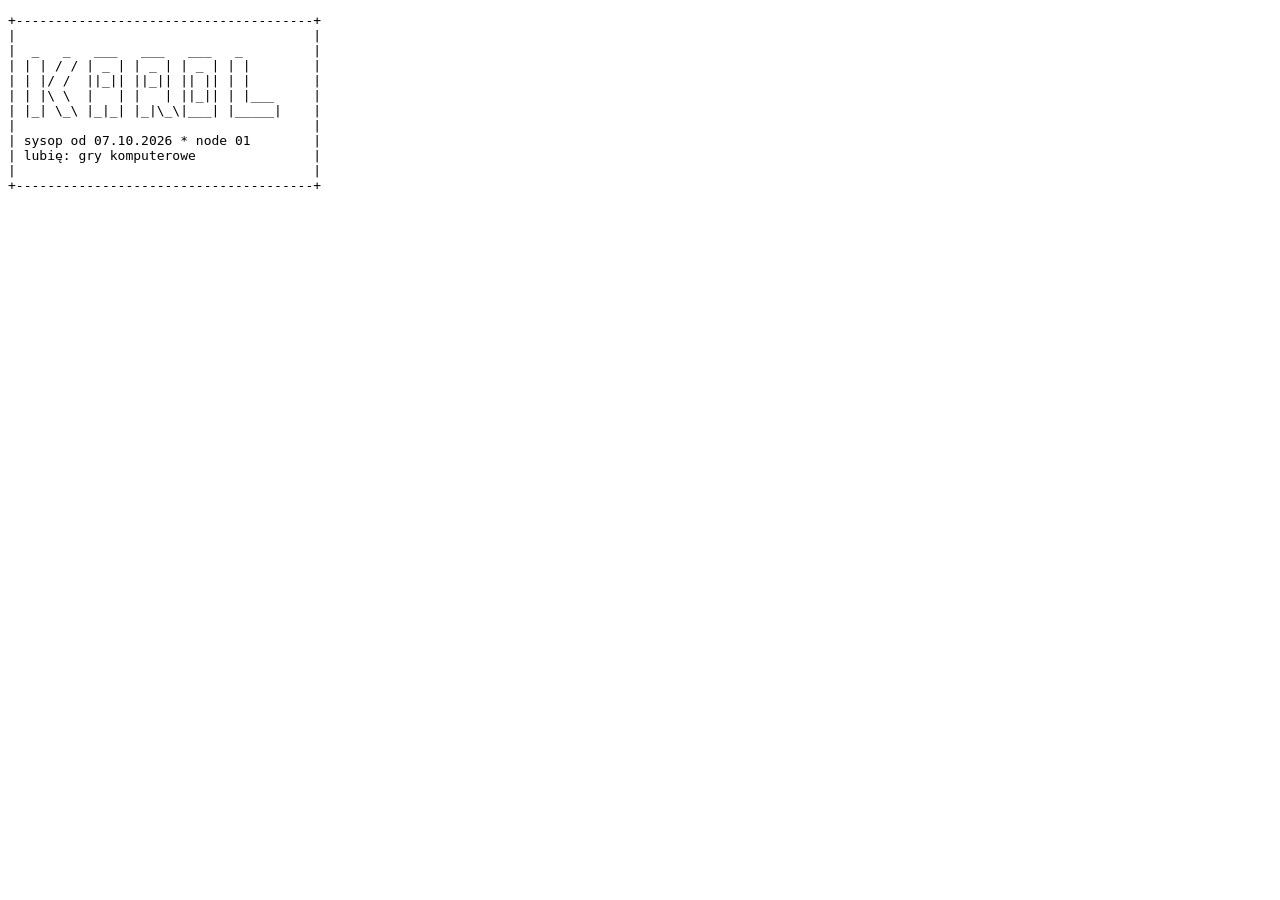
<file: index.html>
<!DOCTYPE html>
<html lang="pl">
<head>
    <meta charset="utf-8">
    <title>SYSOP: Karol</title>
</head>
<body>

<pre>
+--------------------------------------+
|                                      |
|  _   _   ___   ___   ___   _         |
| | | / / | _ | | _ | | _ | | |        |
| | |/ /  ||_|| ||_|| || || | |        |
| | |\ \  |   | |   | ||_|| | |___     |
| |_| \_\ |_|_| |_|\_\|___| |_____|    |
|                                      |
| sysop od 07.10.2026 * node 01        |
| lubię: gry komputerowe               |
|                                      |
+--------------------------------------+
</pre>

</body>
</html>
</file>
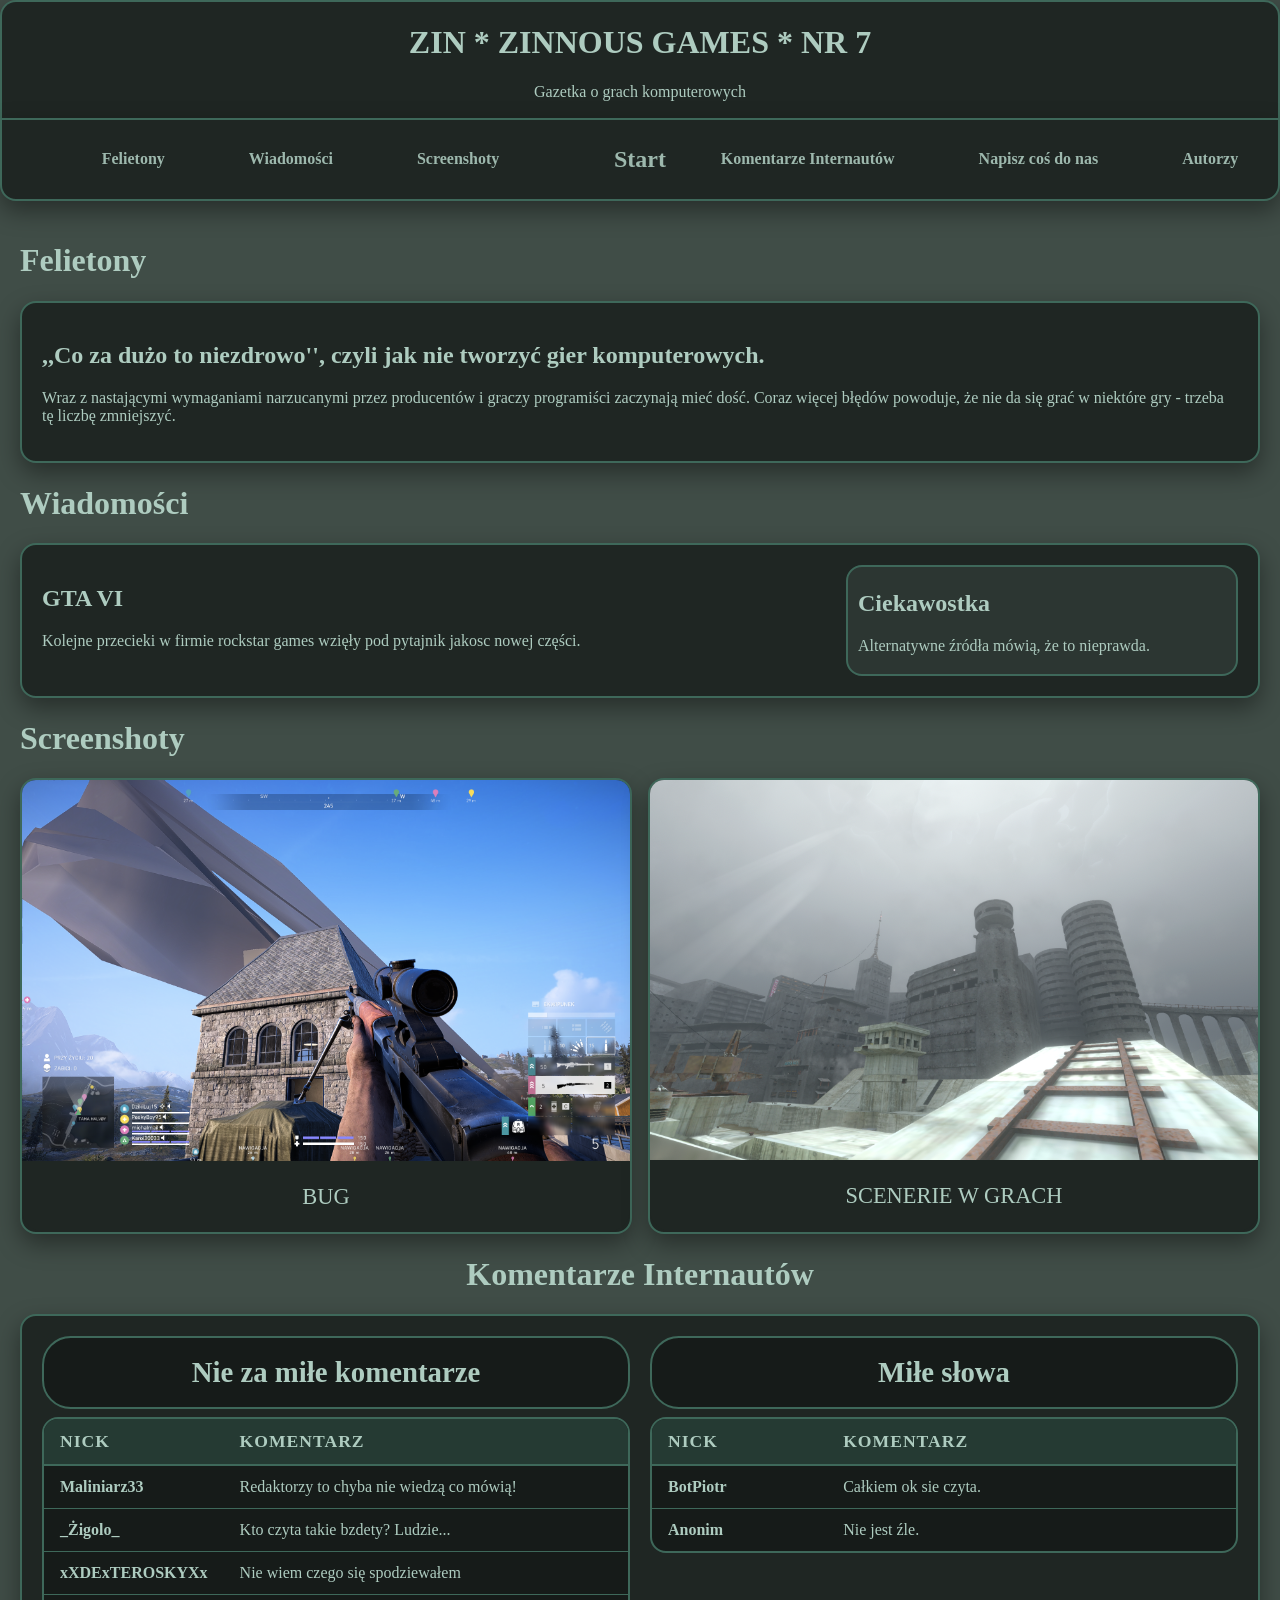
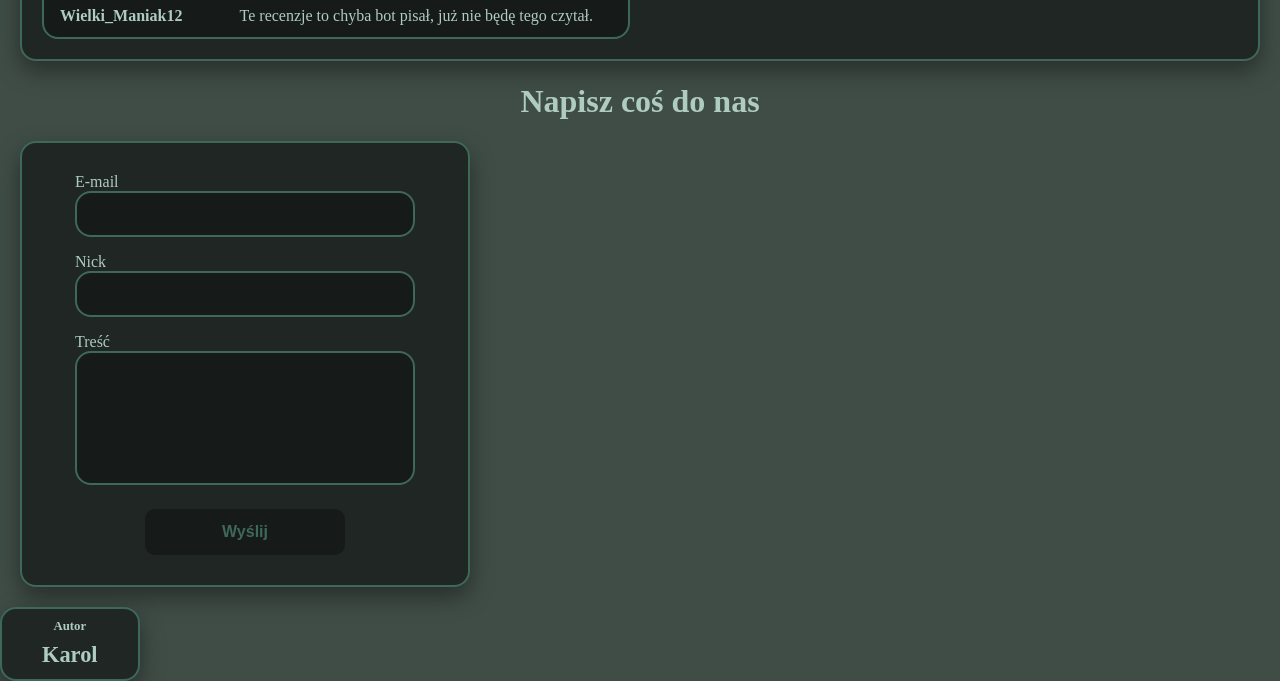
<file: zine.html>
<!DOCTYPE html>
<html lang="pl">
<head>
    <meta charset="UTF-8">
    <meta name="viewport" content="width=device-width, initial-scale=1.0">
    <title>ZIN * ZINNOUS GAMES * NR 7 </title>
    <link rel="stylesheet" href="style.css">
</head>
<body>
    <div class="strona">
        <header id="Tytul">
            <h1>ZIN * ZINNOUS GAMES * NR 7</h1>
            <p>Gazetka o grach komputerowych</p>
        </header>
        <nav>
            <ul>
                <li><a href="#Felietony">Felietony</a></li>
                <li><a href="#Wiadomości">Wiadomości</a></li>
                <li><a href="#Screenshoty">Screenshoty</a></li>
            </ul>
            <h1 id="Spis Tresci"><a href="#Tytul">Start</a></h1>
            <ul>
                <li><a href="#Komentarze">Komentarze Internautów</a></li>
                <li><a href="#Napisz">Napisz coś do nas</a></li>
                <li><a href="#Autorzy">Autorzy</a></li>
            </ul>
        </nav>
        <main>
                
            <h1 id="Felietony">Felietony</h1>
                <article>
                        <h2>,,Co za dużo to niezdrowo'', czyli jak nie tworzyć gier komputerowych.</h2>
                        <p>Wraz z nastającymi wymaganiami narzucanymi przez producentów i graczy programiści zaczynają mieć dość.
                            Coraz więcej błędów powoduje, że nie da się grać w niektóre gry - trzeba tę liczbę zmniejszyć.</p>
                </article>
            
            <h1 id="Wiadomości">Wiadomości</h1>
            <div class="wiadomosci">        
                    <article class="wiadomosc">
                            <h2>GTA VI</h2>
                            <p>Kolejne przecieki w firmie rockstar games wzięły pod pytajnik jakosc nowej części.</p>
                    </article>
                    <aside class="ciekawostka">
                        <h2>Ciekawostka</h2>
                        <p>Alternatywne źródła mówią, że to nieprawda.</p>
                    </aside>
            </div>
        <h1 id="Screenshoty">Screenshoty</h1>
                <ul class = "Zdjecia">
                    <li>
                        <img src="Screen1.png">
                        <span>BUG</span>
                    </li>
                    <li>
                        <img src="Screen2.png">
                        <span>SCENERIE W GRACH</span>
                    </li>
                </ul>
        <h1 id="Komentarze">Komentarze Internautów</h1>
        <div class="komentarze">
            
                <table class="niemile">
                    <caption>Nie za miłe komentarze</caption>
                        <thead>
                            <tr><th scope="col">Nick</th>
                            <th scope="col">Komentarz</th></tr>
                        </thead>
                        <tbody>
                            <tr><td>Maliniarz33</td><td>Redaktorzy to chyba nie wiedzą co mówią!</td></tr>
                            <tr><td>_Żigolo_</td><td>Kto czyta takie bzdety? Ludzie...</td></tr>
                            <tr><td>xXDExTEROSKYXx</td><td>Nie wiem czego się spodziewałem</td></tr>
                            <tr><td>Wielki_Maniak12</td><td>Te recenzje to chyba bot pisał, już nie będę tego czytał.</td></tr>
                        </tbody>
                </table>
                <table class="mile">    
                    <caption>Miłe słowa</caption>
                        <thead>
                            <tr><th scope="col">Nick</th>
                            <th scope="col">Komentarz</th></tr>
                        </thead>
                        <tbody>
                            <tr><td>BotPiotr</td><td>Całkiem ok sie czyta.</td></tr>
                            <tr><td>Anonim</td><td>Nie jest źle.</td></tr>
                        </tbody>
                </table>
            </div>
            <h1 id ="Napisz">Napisz coś do nas</h1>
                <form action="/zapisy" method="post" class="zapisy">
                    <div class="mail">
                        <label for="mail">E-mail</label>
                        <input id="mail" name="mail" type="email" required>
                    </div>
                    <div class="nick">
                        <label for="nick">Nick</label>
                        <input id="nick" name="nick" type="text">
                    </div>
                    <div class="tresc">
                        <label for="tresc">Treść</label>
                        <input id="tresc" name="tresc" type="text">
                    </div>
                    <button type="submit" class="wyslij">Wyślij</button>
                </form>
        </main>
        <footer>
            <h1 id="Autorzy">Autor</h1>
            <h2>Karol</h2>
        </footer>
    </div>
</body>
</html>
</file>
<file: style.css>
.strona { 
    display: grid; 
    grid-auto-columns: auto;
    grid-auto-rows: auto;
    grid-template-areas:
        "header"
        "spis"
        "main"
        "footer"
    ;
    color: rgb(174, 204, 192);
}

header{ grid-area: header;}
body{
    margin: 0;
    background-color: #404d47;
}
main{ grid-area: main;
    margin: 20px;}
footer{ grid-area: footer;}

header,
nav,
footer,
main > article,
.wiadomosci,
.galeria,
.komentarze,
.zapisy {
    background-color: #1f2623;
    border: 2px solid rgb(62, 104, 90);
    border-radius: 16px;
    padding: 20px;
    box-shadow: 0 10px 25px rgba(0, 0, 0, 0.4);
}

header{
    display: block;
    width: 100%;
    box-sizing: border-box;
    padding-top: 1px;
    padding-bottom: 1px;
    border-radius: 1em 1em 0 0;
    border-bottom: none;
}

header h1{
    text-align: center;
}

header p{
    text-align: center;
}

.wiadomosci{
    display: grid; 
    grid-template-columns: 2fr 1fr;
    grid-template-areas:
        "wiadomosc ciekawostka"
    ;
    gap: 20px;
}

.wiadomosc{
    grid-area: wiadomosc;
}

.ciekawostka{
    grid-area: ciekawostka;
    background-color: #2c3632;
    border-radius: 1em 1em 1em 1em;
    padding: 10px;
    padding-top: 3px;
    padding-bottom: 3px;
    border: 2px solid rgb(62, 104, 90);
}

nav{
    width: 100%;
    box-sizing: border-box;
    display: grid;
    grid-template-columns: 1fr auto 1fr;
    grid-auto-rows: auto;
    column-gap: 30px;
    position: sticky;
    top: 0;
    grid-template-areas:
        "lewa tresci prawa"
    ;
    justify-items: center;
    border-radius: 0 0 1em 1em;
    padding: 1px 20px;
}

#Felietony, #Wiadomości, #Screenshoty, #Komentarze, #Napisz, #Autorzy{scroll-margin-top: 100px;}

nav ul{
    display: grid;
    align-items: center;
    grid-auto-flow: column;
    list-style: none;
    gap: 70px;
    padding: 0;
    margin: 0;
}

nav ul li{
    display:block; 
    border-radius: 1em 1em 1em 1em;
    width: auto;
    border: 2px solid transparent;
}

nav ul li:hover {
    background-color: #1f362e;
    border: 2px solid rgb(62, 104, 90);
}

nav h1 a:hover{
    color: #1f362e;  
}

nav ul li:active {
    background-color: #1f362e;   
    transform: scale(0.95);      
    border: 2px solid rgb(62, 104, 90);
}

nav h1 a:active{
    color: #1f362e;                 
    -webkit-text-stroke: 1px rgb(62, 104, 90);
}

nav h1 a, nav ul li a{
    padding: 5px;
    border-radius: 1em;
    color: rgb(157, 184, 173);          
    text-decoration: none;
    font-weight: bold;
    display: block;           
    text-align: center;
}

.Zdjecia img {
    display: block;
    width: 100%;
    height: auto;
}

.Zdjecia li{
    display: grid;
    grid-template-rows: auto auto;
    overflow: hidden;
    background-color: #1f2623;
    border-radius: 1em;
    border: 2px solid rgb(62, 104, 90);
    box-shadow: 0 10px 25px rgba(0, 0, 0, 0.4);
}

.Zdjecia{
    display: grid; 
    grid-template-columns: repeat(auto-fit, minmax(300px, 1fr));
    gap: 1em;
    list-style: none;
    padding: 0;
}

.Zdjecia span{
    display: block;
    background-color: #1f2623;
    padding: 1em 1em;
    font-size: 1.4rem;
    text-align: center;
    border-radius: 0 0 1em 1em;
}

.komentarze{
    display: grid;
    grid-template-columns: 1fr 1fr;
    grid-template-areas: "niemile mile";
    gap: 20px;
    align-items: start;
}

.niemile, .mile {
    width: 100%;
    border-collapse: separate; 
    border-spacing: 0;
    border-radius: 1em 1em 1em 1em;         
    border: 2px solid rgb(62, 104, 90);
    background-color: #161b19; 
    text-align: left;
}

.niemile caption, .mile caption {
    font-weight: bold;
    font-size: 1.8rem;
    padding: 18px 22px;
    margin-bottom: 8px;
    background-color: #161b19;
    border: 2px solid rgb(62, 104, 90);
    border-radius: 1em 1em 1em 1em;
}

.niemile th, .mile th {
    background-color: #253a33; 
    padding: 12px 16px;
    font-size: 1.1rem;
    font-weight: bold;
    text-transform: uppercase;
    letter-spacing: 1px;
    border-bottom: 2px solid rgb(62, 104, 90);
    border-left: none;
    border-right: none;
}

.niemile th:first-child,
.mile th:first-child {
    border-top-left-radius: 0.8em; 
}

.niemile th:last-child,
.mile th:last-child {
    border-top-right-radius: 0.8em;
}

.niemile td, .mile td {
    padding: 12px 16px;
    border-bottom: 1px solid rgba(62, 104, 90); 
}

.niemile td:first-child, .mile td:first-child {
    font-weight: bold;
    width: 30%;
}

.niemile tbody tr:last-child td,
.mile tbody tr:last-child td {
    border-bottom: none;
}

.zapisy{
    display: grid;
    grid-template-areas: "mail nick tresc";
}

.zapisy{
    display: grid;
    grid-template-areas: "mail""nick""tresc""wyslij";
    box-sizing: border-box;
    max-width: 450px;
    width: 100%;
    justify-self: center;
    align-self: center;
    gap: 16px;
    padding: 30px;
}



footer, #Komentarze, #Napisz{
    text-align: center;
}

.zapisy input{
    width: 100%;
    box-sizing: border-box;
    padding: 12px 16px;   
    font-size: 1rem;
    border-radius: 1em 1em 1em 1em;
    border: 2px solid rgb(62, 104, 90);
    background-color: #161b19;
    color:rgb(62, 104, 90);
    outline: none;
}

.mail, .nick, .tresc {
    width: 340px;            
    max-width: 100%;  
    justify-self: center;         
}

.wyslij{
    width: 200px;             
    max-width: 100%;          
    justify-self: center;     
    box-sizing: border-box;

    padding: 12px 20px;
    margin-top: 8px;
    font-size: 1rem;
    font-weight: bold;

    color: rgb(62, 104, 90);
    background-color: #161b19;
    border: 2px solid transparent; 
    border-radius: 10px;
    cursor: pointer;
}

.tresc input {
    padding-bottom: 100px;     
}

.wyslij:hover {
    background-color: #1f362e;
    border-color: rgb(62, 104, 90);
    color: rgb(157, 184, 173);
}

.wyslij:active {
    transform: scale(0.96);
    background-color: #162620;
}

.mail{grid-area: mail;}
.nick{grid-area: nick;}
.tresc{grid-area: tresc;}
.wyslij{grid-area: wyslij;}

footer{
    width: fit-content;           
    justify-self: left;
    padding: 1px 40px;
    justify-items: center;
}

footer h1{
    font-size: 0.8rem;
}

footer h2 {
    margin: 4px 0 0 0;
    font-size: 1.4rem;
    padding-bottom: 10px;
}

@media(prefers-color-scheme: dark){
    body{
        background-color: #1d1d1d;
    }
}

 @media(max-width: 722px){

     .strona {
        grid-template-columns: 1fr;
    }

    main {
        margin: 10px;
    }

    header, nav, footer, main > article, .wiadomosci, .galeria, .komentarze, .zapisy {
        padding: 15px;
        width: 100%;
        height: auto; 
        min-width: 0;
        box-sizing: border-box;
    }

    nav {
        grid-template-columns: 1fr;
        grid-template-areas: none; 
        position: static; 
        gap: 10px;
    }

    nav h1 {
        text-align: center;
        margin: 5px 0;
    }

    nav ul {
        grid-auto-flow: row; 
        justify-content: stretch;
        gap: 8px;
        width: 100%;
    }

    nav ul li {
        width: 100%;
        text-align: center;
    }

    .wiadomosci {
        grid-template-columns: 1fr;
        grid-template-areas:
            "wiadomosc"
            "ciekawostka";
        gap: 15px;
    }

    .Zdjecia {
        grid-template-columns: 1fr;
        gap: 15px;
    }

    .Zdjecia span {
        padding: 12px;
    }

    .komentarze {
        grid-template-columns: 1fr;
        grid-template-areas: none; 
        gap: 20px;
    }

    .niemile, .mile {
        table-layout: fixed; 
        width: 100%;
    }

    .niemile caption, .mile caption {
        padding: 12px;
    }

    .niemile th, .mile th, .niemile td, .mile td {
        padding: 8px;
        overflow-wrap: break-word;
        word-break: break-word;
    }

    .zapisy {
        max-width: 100%;
    }

    .mail, .nick, .tresc, .wyslij {
        width: 100%;
    }

    footer {
        width: 100%;
        justify-self: stretch;
        padding: 15px;
    }
}
@media (min-width: 723px) and (max-width: 1024px) {
    .Zdjecia {
        grid-template-columns: repeat(2, 1fr);
    }

    .wiadomosci {
        grid-template-columns: 2fr 1fr;
    }

    nav ul{
    display: grid;
    align-items: center;
    grid-auto-flow: column;
    list-style: none;
    gap: 10px;
    padding: 0;
    margin: 0;
    }
}
</file>
